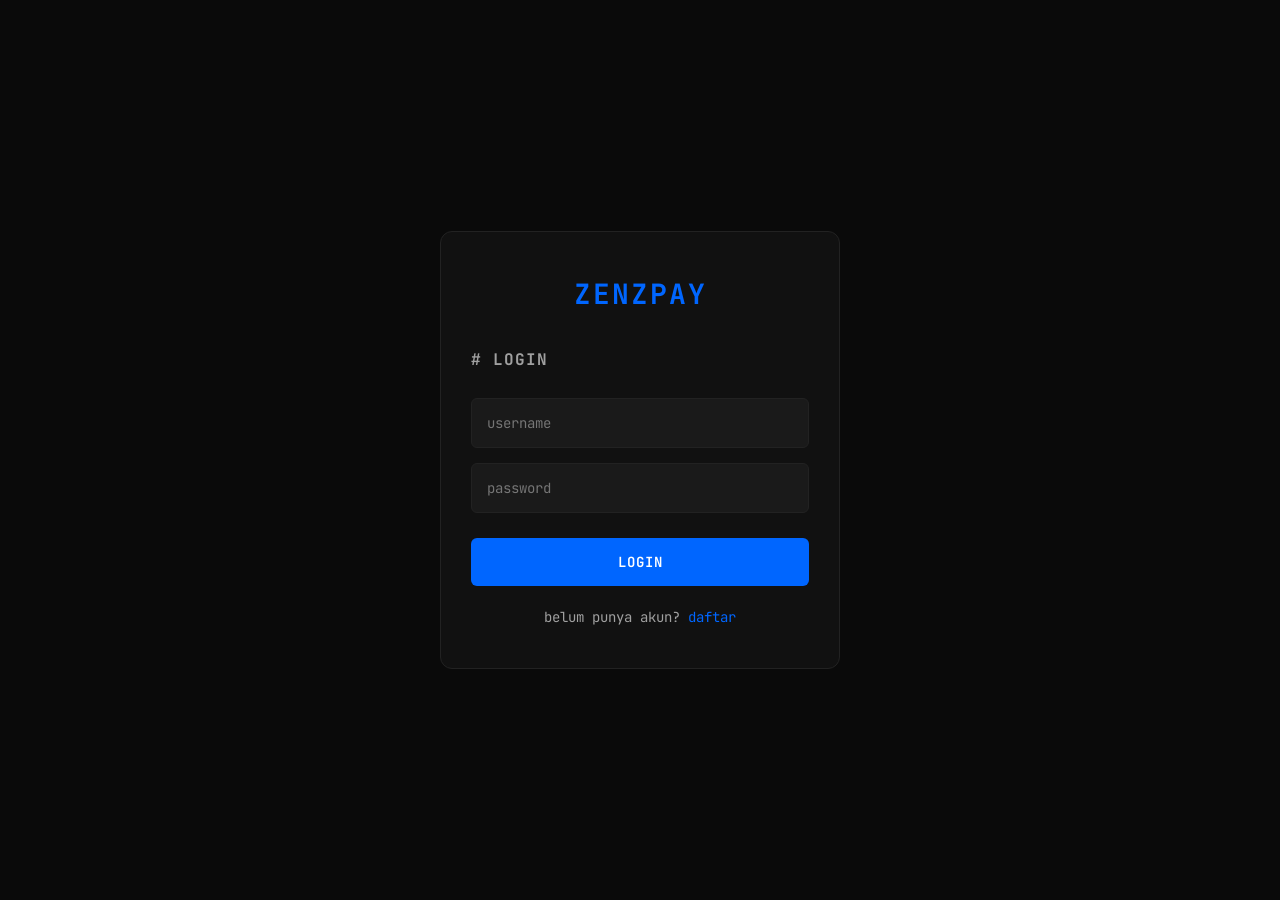
<file: index.html>
<!DOCTYPE html>
<html lang="id">
<head>
    <meta charset="UTF-8">
    <meta name="viewport" content="width=device-width, initial-scale=1.0">
    <title>zenzpay | dashboard</title>
    <link rel="stylesheet" href="https://cdnjs.cloudflare.com/ajax/libs/font-awesome/6.4.0/css/all.min.css">
    <link href="https://fonts.googleapis.com/css2?family=JetBrains+Mono:wght@400;500;600;700&display=swap" rel="stylesheet">
    <link rel="stylesheet" href="style.css">
</head>
<body>
    <div class="app">
        <!-- header dengan sapaan -->
        <div class="header">
            <div class="greeting">
                <span class="greeting-time" id="greetingTime">PAGI</span>
                <span class="greeting-user" id="userName">Loading...</span>
            </div>
        </div>

        <!-- cards saldo -->
        <div class="cards">
            <div class="card">
                <div class="card-header">
                    <span class="card-label">saldo akun</span>
                    <button class="toggle-btn" id="toggleSaldo">
                        <i class="fas fa-eye"></i>
                    </button>
                </div>
                <div class="card-value" id="saldoAkun">
                    <span class="currency">Rp</span>
                    <span class="value hidden" id="akunValue">0</span>
                </div>
            </div>

            <div class="card">
                <div class="card-header">
                    <span class="card-label">saldo qris</span>
                </div>
                <div class="card-value" id="saldoQris">
                    <span class="currency">Rp</span>
                    <span class="value hidden" id="qrisValue">0</span>
                </div>
            </div>
        </div>

        <!-- action buttons -->
        <div class="actions">
            <button class="btn" onclick="window.location.href='withdraw.html'">
                <i class="fas fa-arrow-up"></i>
                withdraw
            </button>
            <button class="btn" onclick="window.location.href='help.html'">
                <i class="fas fa-question"></i>
                bantuan
            </button>
            <button class="btn primary" onclick="window.location.href='qris.html'">
                <i class="fas fa-qrcode"></i>
                qris
            </button>
        </div>

        <!-- bottom navigation -->
        <nav class="bottom-nav">
            <button class="nav-item active" onclick="window.location.href='index.html'">
                <i class="fas fa-home"></i>
                <span>home</span>
            </button>
            <button class="nav-item" onclick="window.location.href='profile.html'">
                <i class="fas fa-user"></i>
                <span>profile</span>
            </button>
            <button class="nav-item" onclick="window.location.href='riwayat.html'">
                <i class="fas fa-history"></i>
                <span>riwayat</span>
            </button>
        </nav>
    </div>

    <script src="script.js"></script>
</body>
</html>
</file>
<file: style.css>
:root {
    --bg-primary: #0a0a0a;
    --bg-secondary: #111111;
    --bg-tertiary: #1a1a1a;
    --accent: #0066ff;
    --accent-hover: #0052cc;
    --text-primary: #ffffff;
    --text-secondary: #a0a0a0;
    --border: #222222;
    --success: #00ff88;
    --danger: #ff4444;
}

* {
    margin: 0;
    padding: 0;
    box-sizing: border-box;
    font-family: 'JetBrains Mono', monospace;
}

body {
    background-color: var(--bg-primary);
    color: var(--text-primary);
    line-height: 1.6;
}

.app {
    max-width: 480px;
    margin: 0 auto;
    background-color: var(--bg-primary);
    min-height: 100vh;
    position: relative;
    padding: 20px 20px 80px 20px;
}

/* header */
.header {
    margin-bottom: 30px;
}

.greeting {
    display: flex;
    flex-direction: column;
    gap: 5px;
}

.greeting-time {
    font-size: 14px;
    color: var(--accent);
    letter-spacing: 1px;
}

.greeting-user {
    font-size: 24px;
    font-weight: 600;
    color: var(--text-primary);
}

/* cards */
.cards {
    display: flex;
    gap: 15px;
    margin-bottom: 30px;
}

.card {
    flex: 1;
    background-color: var(--bg-secondary);
    border: 1px solid var(--border);
    border-radius: 12px;
    padding: 20px;
}

.card-header {
    display: flex;
    justify-content: space-between;
    align-items: center;
    margin-bottom: 10px;
}

.card-label {
    font-size: 12px;
    color: var(--text-secondary);
    text-transform: uppercase;
    letter-spacing: 0.5px;
}

.toggle-btn {
    background: none;
    border: none;
    color: var(--text-secondary);
    cursor: pointer;
    font-size: 16px;
}

.card-value {
    font-size: 20px;
    font-weight: 600;
    color: var(--text-primary);
}

.currency {
    color: var(--accent);
    margin-right: 5px;
}

.value.hidden {
    filter: blur(5px);
}

/* actions */
.actions {
    display: flex;
    gap: 10px;
    margin-bottom: 40px;
}

.btn {
    flex: 1;
    background-color: var(--bg-secondary);
    border: 1px solid var(--border);
    border-radius: 8px;
    padding: 15px;
    color: var(--text-primary);
    font-size: 14px;
    font-weight: 500;
    display: flex;
    align-items: center;
    justify-content: center;
    gap: 8px;
    cursor: pointer;
    transition: all 0.2s;
    text-transform: uppercase;
    letter-spacing: 0.5px;
}

.btn i {
    color: var(--accent);
}

.btn:hover {
    background-color: var(--bg-tertiary);
    border-color: var(--accent);
}

.btn.primary {
    background-color: var(--accent);
    border-color: var(--accent);
}

.btn.primary i {
    color: var(--text-primary);
}

/* bottom navigation */
.bottom-nav {
    position: fixed;
    bottom: 0;
    left: 0;
    right: 0;
    max-width: 480px;
    margin: 0 auto;
    background-color: var(--bg-secondary);
    border-top: 1px solid var(--border);
    display: flex;
    padding: 10px 0;
}

.nav-item {
    flex: 1;
    background: none;
    border: none;
    color: var(--text-secondary);
    display: flex;
    flex-direction: column;
    align-items: center;
    gap: 5px;
    font-size: 12px;
    cursor: pointer;
    transition: color 0.2s;
    text-transform: uppercase;
    letter-spacing: 0.5px;
}

.nav-item i {
    font-size: 20px;
}

.nav-item.active {
    color: var(--accent);
}

/* header navigation */
.header-nav {
    display: flex;
    align-items: center;
    gap: 15px;
    margin-bottom: 30px;
}

.back-btn {
    background: none;
    border: none;
    color: var(--text-primary);
    font-size: 20px;
    cursor: pointer;
    width: 40px;
    height: 40px;
    display: flex;
    align-items: center;
    justify-content: center;
    border-radius: 8px;
    background-color: var(--bg-secondary);
}

.header-nav h1 {
    font-size: 20px;
    font-weight: 600;
    text-transform: uppercase;
    letter-spacing: 1px;
}

/* qris page */
.qris-container {
    background-color: var(--bg-secondary);
    border: 1px solid var(--border);
    border-radius: 12px;
    padding: 25px;
}

.qris-balance {
    text-align: center;
    margin-bottom: 30px;
}

.balance-label {
    display: block;
    font-size: 12px;
    color: var(--text-secondary);
    text-transform: uppercase;
    letter-spacing: 1px;
    margin-bottom: 10px;
}

.balance-value {
    font-size: 32px;
    font-weight: 700;
    color: var(--accent);
}

.qris-actions {
    display: flex;
    flex-direction: column;
    gap: 12px;
}

.qris-btn {
    background-color: var(--bg-tertiary);
    border: 1px solid var(--border);
    border-radius: 8px;
    padding: 16px;
    color: var(--text-primary);
    font-size: 14px;
    font-weight: 500;
    display: flex;
    align-items: center;
    justify-content: center;
    gap: 10px;
    cursor: pointer;
    transition: all 0.2s;
    text-transform: uppercase;
    letter-spacing: 1px;
}

.qris-btn i {
    color: var(--accent);
    font-size: 16px;
}

.qris-btn:hover {
    border-color: var(--accent);
    background-color: var(--bg-secondary);
}

/* modal */
.modal {
    display: none;
    position: fixed;
    top: 0;
    left: 0;
    right: 0;
    bottom: 0;
    background-color: rgba(0, 0, 0, 0.9);
    align-items: center;
    justify-content: center;
    z-index: 1000;
}

.modal.show {
    display: flex;
}

.modal-content {
    background-color: var(--bg-secondary);
    border: 1px solid var(--border);
    border-radius: 12px;
    width: 90%;
    max-width: 400px;
}

.modal-header {
    padding: 20px;
    border-bottom: 1px solid var(--border);
    display: flex;
    justify-content: space-between;
    align-items: center;
}

.modal-header h3 {
    font-size: 16px;
    text-transform: uppercase;
    letter-spacing: 1px;
}

.modal-close {
    background: none;
    border: none;
    color: var(--text-secondary);
    font-size: 18px;
    cursor: pointer;
}

.modal-body {
    padding: 30px 20px;
    text-align: center;
}

.qr-wrapper {
    background-color: white;
    padding: 20px;
    border-radius: 8px;
    margin-bottom: 20px;
    display: inline-block;
}

.qr-info {
    color: var(--text-secondary);
    font-size: 14px;
}

.qr-amount {
    color: var(--accent);
    font-size: 24px;
    font-weight: 600;
    margin-top: 10px;
}

.modal-footer {
    padding: 20px;
    border-top: 1px solid var(--border);
    display: flex;
    gap: 10px;
}

.modal-btn {
    flex: 1;
    padding: 12px;
    border: 1px solid var(--border);
    background: none;
    color: var(--text-primary);
    font-size: 14px;
    cursor: pointer;
    border-radius: 6px;
    text-transform: uppercase;
    letter-spacing: 0.5px;
}

.modal-btn.primary {
    background-color: var(--accent);
    border-color: var(--accent);
}

.modal-btn.secondary:hover {
    background-color: var(--bg-tertiary);
}

/* auth pages */
.auth-body {
    background-color: var(--bg-primary);
}

.auth-container {
    min-height: 100vh;
    display: flex;
    align-items: center;
    justify-content: center;
    padding: 20px;
}

.auth-box {
    background-color: var(--bg-secondary);
    border: 1px solid var(--border);
    border-radius: 12px;
    padding: 40px 30px;
    width: 100%;
    max-width: 400px;
}

.auth-logo {
    text-align: center;
    color: var(--accent);
    font-size: 28px;
    margin-bottom: 30px;
    text-transform: uppercase;
    letter-spacing: 2px;
}

.auth-form {
    display: none;
}

.auth-form.active {
    display: block;
}

.auth-form h2 {
    font-size: 16px;
    margin-bottom: 25px;
    color: var(--text-secondary);
    text-transform: uppercase;
    letter-spacing: 1px;
}

.input-group {
    margin-bottom: 15px;
}

.input-group input, .form-input, .form-select {
    width: 100%;
    padding: 15px;
    background-color: var(--bg-tertiary);
    border: 1px solid var(--border);
    border-radius: 6px;
    color: var(--text-primary);
    font-size: 14px;
    font-family: 'JetBrains Mono', monospace;
}

.input-group input:focus, .form-input:focus, .form-select:focus {
    outline: none;
    border-color: var(--accent);
}

.auth-submit {
    width: 100%;
    padding: 15px;
    background-color: var(--accent);
    border: none;
    border-radius: 6px;
    color: var(--text-primary);
    font-size: 14px;
    font-weight: 600;
    cursor: pointer;
    margin-top: 10px;
    text-transform: uppercase;
    letter-spacing: 1px;
}

.auth-switch {
    text-align: center;
    margin-top: 20px;
    color: var(--text-secondary);
    font-size: 14px;
}

.auth-switch a {
    color: var(--accent);
    text-decoration: none;
}

/* help page */
.help-list {
    display: flex;
    flex-direction: column;
    gap: 10px;
}

.help-item {
    background-color: var(--bg-secondary);
    border: 1px solid var(--border);
    border-radius: 8px;
    padding: 20px;
    display: flex;
    align-items: center;
    gap: 15px;
    text-decoration: none;
    color: var(--text-primary);
    transition: border-color 0.2s;
}

.help-item:hover {
    border-color: var(--accent);
}

.help-icon {
    width: 40px;
    height: 40px;
    background-color: var(--bg-tertiary);
    border-radius: 8px;
    display: flex;
    align-items: center;
    justify-content: center;
    color: var(--accent);
    font-size: 20px;
}

.help-content {
    flex: 1;
}

.help-content h3 {
    font-size: 14px;
    margin-bottom: 4px;
    text-transform: uppercase;
    letter-spacing: 0.5px;
}

.help-content p {
    font-size: 12px;
    color: var(--text-secondary);
}

/* withdraw page */
.withdraw-form {
    background-color: var(--bg-secondary);
    border: 1px solid var(--border);
    border-radius: 12px;
    padding: 25px;
}

.form-group {
    margin-bottom: 20px;
}

.form-group label {
    display: block;
    font-size: 12px;
    color: var(--text-secondary);
    margin-bottom: 8px;
    text-transform: uppercase;
    letter-spacing: 0.5px;
}

.form-info {
    padding: 15px;
    background-color: var(--bg-tertiary);
    border-radius: 6px;
    margin: 20px 0;
    font-size: 14px;
}

.form-info span {
    color: var(--accent);
    font-weight: 600;
}

.withdraw-submit {
    width: 100%;
    padding: 16px;
    background-color: var(--accent);
    border: none;
    border-radius: 6px;
    color: var(--text-primary);
    font-size: 14px;
    font-weight: 600;
    cursor: pointer;
    text-transform: uppercase;
    letter-spacing: 1px;
}

/* profile page */
.profile-header {
    text-align: center;
    margin-bottom: 30px;
}

.profile-avatar {
    font-size: 80px;
    color: var(--accent);
    margin-bottom: 10px;
}

.profile-header h2 {
    font-size: 20px;
    color: var(--text-primary);
}

.profile-section {
    background-color: var(--bg-secondary);
    border: 1px solid var(--border);
    border-radius: 12px;
    padding: 20px;
    margin-bottom: 20px;
}

.profile-section h3 {
    font-size: 14px;
    color: var(--text-secondary);
    margin-bottom: 15px;
    text-transform: uppercase;
    letter-spacing: 0.5px;
}

.profile-btn {
    width: 100%;
    padding: 12px;
    background-color: var(--bg-tertiary);
    border: 1px solid var(--border);
    color: var(--text-primary);
    border-radius: 6px;
    cursor: pointer;
    font-size: 14px;
    text-transform: uppercase;
    letter-spacing: 0.5px;
}

.profile-btn.full {
    background-color: var(--accent);
    border-color: var(--accent);
    margin-top: 10px;
}

.logout-btn {
    width: 100%;
    padding: 16px;
    background-color: var(--bg-secondary);
    border: 1px solid var(--danger);
    color: var(--danger);
    border-radius: 6px;
    cursor: pointer;
    font-size: 14px;
    display: flex;
    align-items: center;
    justify-content: center;
    gap: 10px;
    margin-top: 30px;
    text-transform: uppercase;
    letter-spacing: 1px;
}

/* riwayat page */
.riwayat-filter {
    display: flex;
    gap: 10px;
    margin-bottom: 20px;
}

.filter-btn {
    flex: 1;
    padding: 12px;
    background-color: var(--bg-secondary);
    border: 1px solid var(--border);
    color: var(--text-secondary);
    border-radius: 6px;
    cursor: pointer;
    font-size: 12px;
    text-transform: uppercase;
    letter-spacing: 0.5px;
}

.filter-btn.active {
    background-color: var(--accent);
    border-color: var(--accent);
    color: var(--text-primary);
}

.riwayat-list {
    display: flex;
    flex-direction: column;
    gap: 10px;
}

.riwayat-item {
    background-color: var(--bg-secondary);
    border: 1px solid var(--border);
    border-radius: 8px;
    padding: 15px;
    display: flex;
    justify-content: space-between;
    align-items: center;
}

.riwayat-info h4 {
    font-size: 14px;
    margin-bottom: 5px;
}

.riwayat-info p {
    font-size: 12px;
    color: var(--text-secondary);
}

.riwayat-nominal {
    font-size: 16px;
    font-weight: 600;
}

.riwayat-nominal.masuk {
    color: var(--success);
}

.riwayat-nominal.keluar {
    color: var(--danger);
}
</file>
